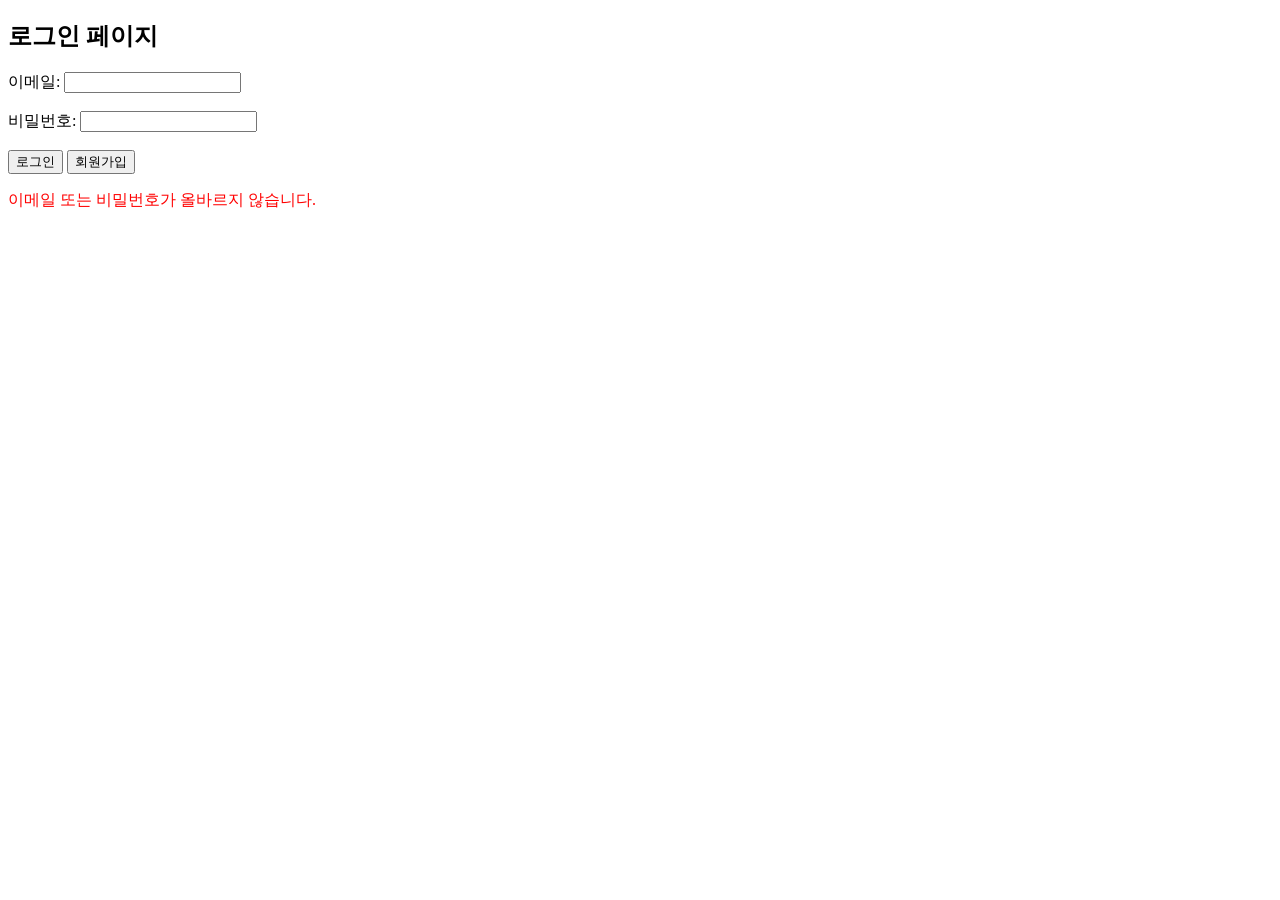
<file: FirstAssignment/src/main/resources/templates/login.html>
<!DOCTYPE html>
<html xmlns:th="http://www.thymeleaf.org">
<head>
    <meta charset="UTF-8">
    <title>로그인</title>
</head>
<body>
<h2>로그인 페이지</h2>

<form method="post" action="/login">
    <label for="username">이메일:</label>
    <input type="text" name="username" id="username" required><br><br>

    <label for="password">비밀번호:</label>
    <input type="password" name="password" id="password" required><br><br>

    <button type="submit">로그인</button>
    <button type="button" onclick="location.href='/member/signup'">회원가입</button>
</form>

<!-- 로그인 실패 메시지 -->
<div th:if="${param.error}">
    <p style="color:red;">이메일 또는 비밀번호가 올바르지 않습니다.</p>
</div>


</body>
</html>
</file>
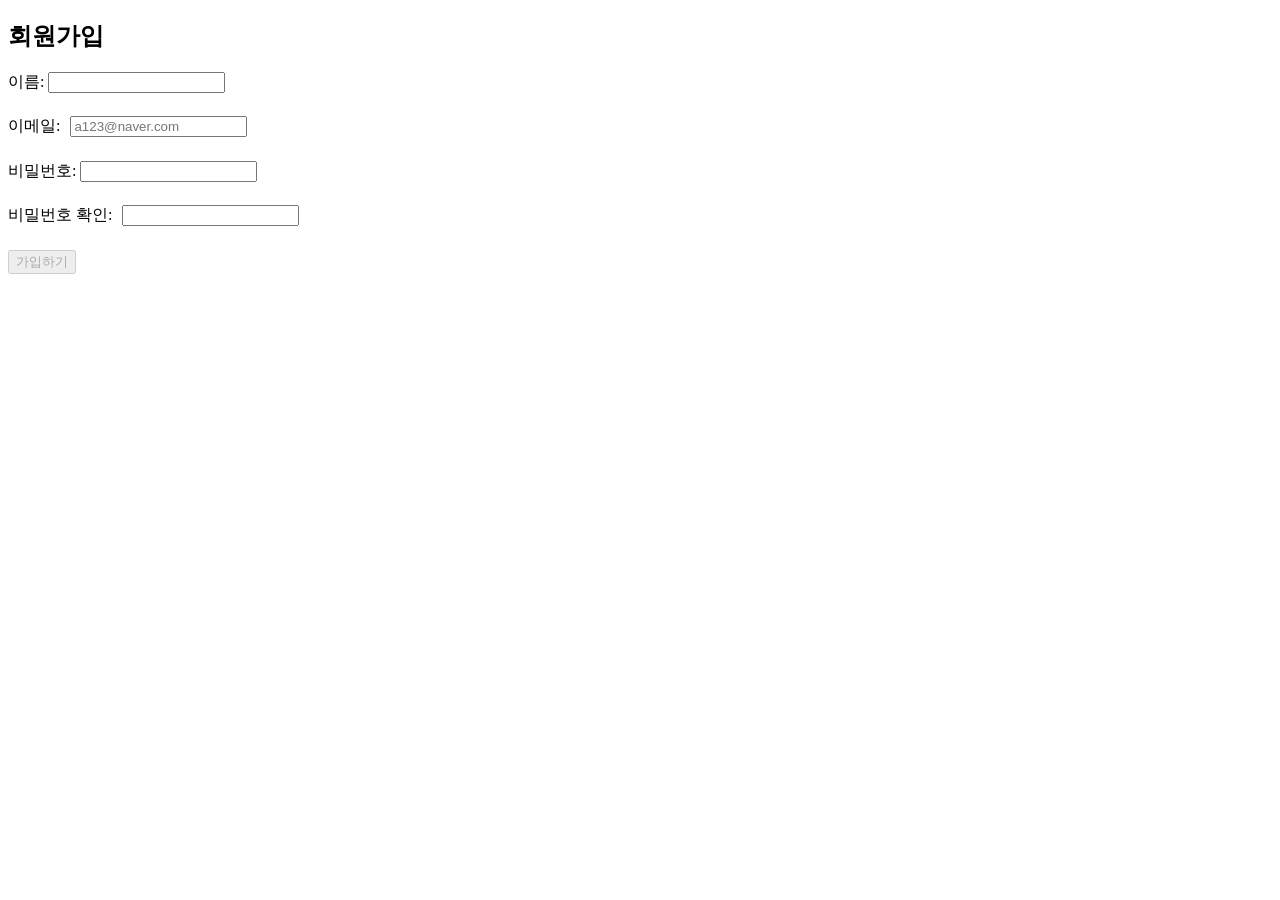
<file: FirstAssignment/src/main/resources/templates/signup.html>
<!DOCTYPE html>
<html xmlns:th="http://www.thymeleaf.org">
<head>
    <meta charset="UTF-8">
    <title>회원가입</title>
    <script src="https://code.jquery.com/jquery-3.6.0.min.js"></script>
</head>
<body>
<h2>회원가입</h2>
<form id="signupForm">
    <label for="name">이름:</label>
    <input type="text" id="name" name="name" required><br><br>

    <div style="display: flex; align-items: center; gap: 10px;">
        <label for="email">이메일:</label>
        <input type="text" id="email" name="email" required placeholder="a123@naver.com">
        <p id="result"></p>
    </div>
    <br>

    <label for="password">비밀번호:</label>
    <input type="password" id="password" name="password" required><br><br>

    <div style="display: flex; align-items: center; gap: 10px;">
        <label for="checkPassword">비밀번호 확인:</label>
        <input type="password" id="checkPassword" name="checkPassword" required>
        <p id="passwordResult"></p>
    </div>
    <br>

    <button type="submit" id="submitBtn" disabled>가입하기</button>
</form>



<script>
    $(document).ready(function () {
        let debounceTimer;
        let lastCheckedEmail = "";

        $("#email").on("input", function () {
            const email = $(this).val();

            clearTimeout(debounceTimer);
            debounceTimer = setTimeout(function () {
                if (email === lastCheckedEmail) {
                    $("#submitBtn").prop("disabled", true);
                    return;
                }

                $.ajax({
                    url: "/member/api/checkemail",
                    type: "GET",
                    data: { email: email },
                    success: function (response) {
                        $("#result").text(response).css("color", "green");
                        $("#submitBtn").prop("disabled", false);
                        lastCheckedEmail = email;
                    },
                    error: function (xhr) {
                        $("#result").text(xhr.responseText).css("color", "red");
                        $("#submitBtn").prop("disabled", true);
                    }
                });
            }, 500);
        });

        $("#password, #checkPassword").on("input", function () {
            const password = $("#password").val();
            const checkPassword = $("#checkPassword").val();

            if (password === checkPassword && password.length > 0) {
                $("#passwordResult").text("비밀번호가 일치합니다.").css("color", "green");
                passwordMatch = true;
            } else {
                $("#passwordResult").text("비밀번호가 일치하지 않습니다.").css("color", "red");
                passwordMatch = false;
            }

            updateSubmitState();
        });

        function updateSubmitState() {
            if (emailValid && passwordMatch) {
                $("#submitBtn").prop("disabled", false);
            } else {
                $("#submitBtn").prop("disabled", true);
            }
        }

        $("#signupForm").submit(function (e) {
            e.preventDefault();

            const email = $("#email").val();
            const password = $("#password").val();
            const name = $("#name").val();

            $.ajax({
                url: "/member/api/signup",
                type: "POST",
                contentType: "application/json",
                data: JSON.stringify({name: name,  email: email, password: password}),
                success: function (response) {
                    alert(response);
                    window.location.href = "/member/login";
                },
                error: function (xhr) {
                    alert(xhr.responseText);
                }
            });
        });
    });
</script>
</body>
</html>
</file>
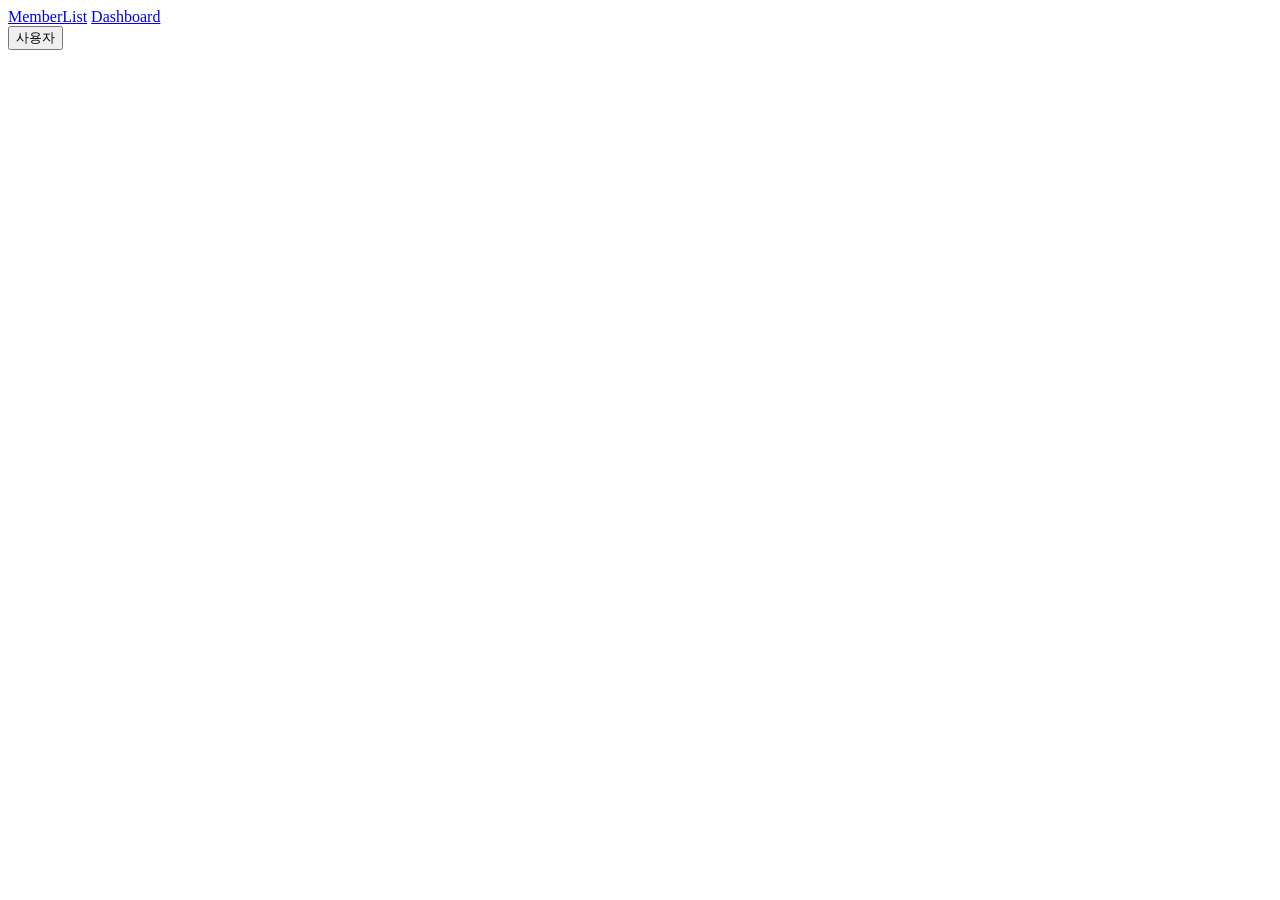
<file: FirstAssignment/src/main/resources/templates/fragments/navbar.html>
<!DOCTYPE html>
<html xmlns:th="http://www.thymeleaf.org">
<body>
<div th:fragment="navbar(memberName)">
    <nav class="navbar">
        <div class="nav-left">
            <a href="/memberList">MemberList</a>
            <a href="/dashboard">Dashboard</a>
        </div>
        <div class="nav-right">
            <button class="member-btn" th:text="${memberName}" onclick="location.href='/myprofile'">사용자</button>
        </div>
    </nav>
</div>
</body>
</html>
</file>
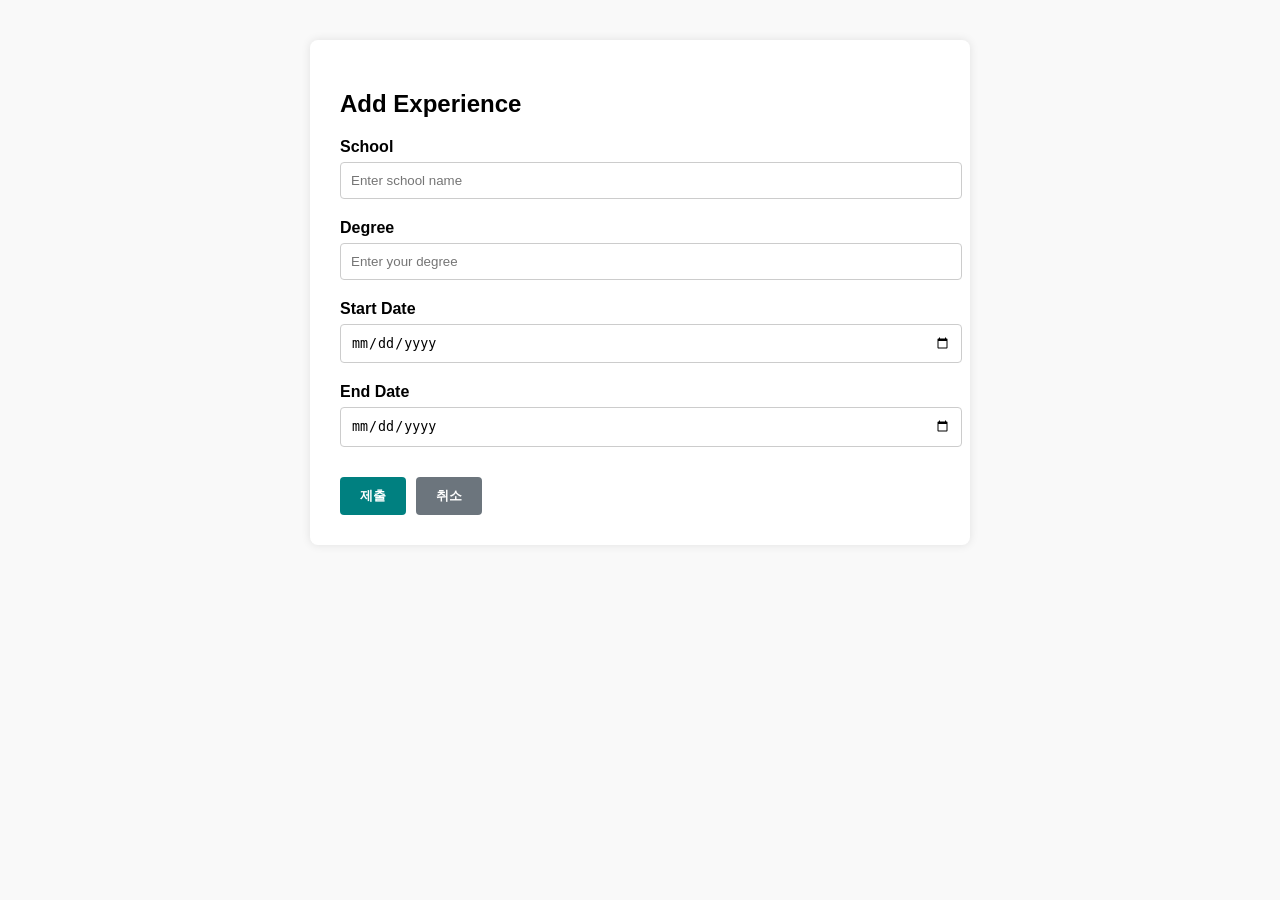
<file: FirstAssignment/src/main/resources/templates/profile/addeducation.html>
<!DOCTYPE html>
<html xmlns:th="http://www.thymeleaf.org">
<head>
    <meta charset="UTF-8">
    <title>Add Experience</title>
    <script src="https://code.jquery.com/jquery-3.6.0.min.js"></script>
    <style>
        body {
            font-family: Arial, sans-serif;
            margin: 40px;
            background-color: #f9f9f9;
        }

        form {
            background-color: white;
            padding: 30px;
            border-radius: 8px;
            box-shadow: 0 0 10px rgba(0,0,0,0.1);
            max-width: 600px;
            margin: auto;
        }

        h2 {
            margin-bottom: 20px;
        }

        label {
            display: block;
            margin-top: 20px;
            font-weight: bold;
        }

        input {
            width: 100%;
            padding: 10px;
            margin-top: 6px;
            border: 1px solid #ccc;
            border-radius: 4px;
        }

        .btn-group {
            margin-top: 30px;
            display: flex;
            gap: 10px;
        }

        button {
            padding: 10px 20px;
            border: none;
            border-radius: 4px;
            font-weight: bold;
            cursor: pointer;
        }

        .btn-submit {
            background-color: teal;
            color: white;
        }

        .btn-cancel {
            background-color: #6c757d;
            color: white;
        }
    </style>
</head>
<body>

<form id="educationForm">
    <h2>Add Experience</h2>

    <label for="school">School</label>
    <input type="text" id="school" name="school" placeholder="Enter school name" required>

    <label for="degree">Degree</label>
    <input type="text" id="degree" name="degree" placeholder="Enter your degree" required>

    <label for="startDate">Start Date</label>
    <input type="date" id="startDate" name="startDate" required>

    <label for="endDate">End Date</label>
    <input type="date" id="endDate" name="endDate">

    <div class="btn-group">
        <button type="submit" class="btn-submit">제출</button>
        <button type="button" class="btn-cancel" onclick="location.href='/myprofile'">취소</button>
    </div>
</form>

<script>
    $(document).ready(function () {
        $('#educationForm').on('submit', function (e) {
            e.preventDefault();

            const payload = {
                school: $('#school').val(),
                degree: $('#degree').val(),
                startDate: $('#startDate').val(),
                endDate: $('#endDate').val()
            };

            $.ajax({
                url: '/myprofile/edu/add',
                type: 'POST',
                contentType: 'application/json',
                data: JSON.stringify(payload),
                success: function () {
                    alert("경력이 성공적으로 추가되었습니다.");
                    location.href = "/myprofile";
                },
                error: function () {
                    alert("경력 추가에 실패했습니다.");
                }
            });
        });

    });
</script>

</body>
</html>
</file>
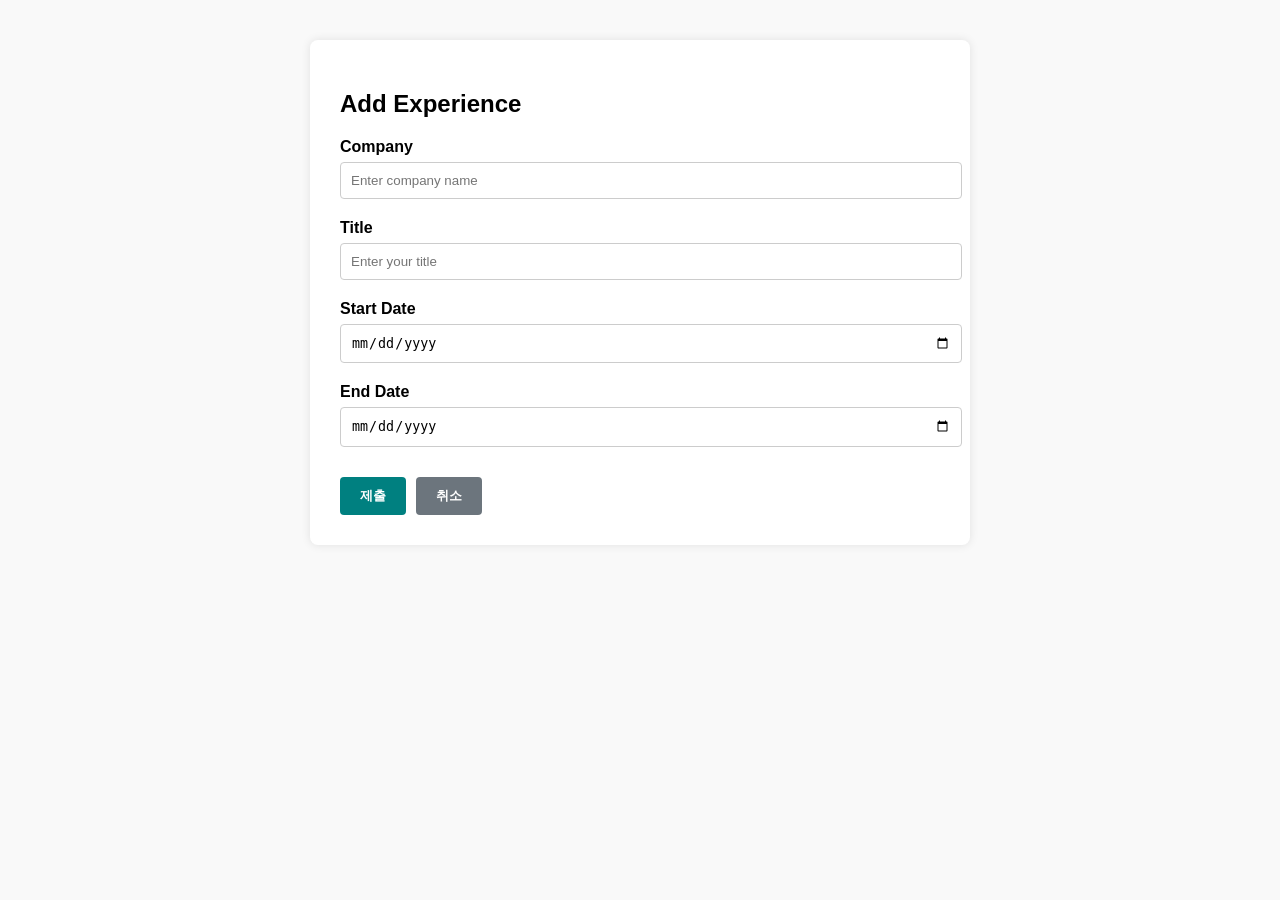
<file: FirstAssignment/src/main/resources/templates/profile/addexperience.html>
<!DOCTYPE html>
<html xmlns:th="http://www.thymeleaf.org">
<head>
    <meta charset="UTF-8">
    <title>Add Experience</title>
    <script src="https://code.jquery.com/jquery-3.6.0.min.js"></script>
    <style>
        body {
            font-family: Arial, sans-serif;
            margin: 40px;
            background-color: #f9f9f9;
        }

        form {
            background-color: white;
            padding: 30px;
            border-radius: 8px;
            box-shadow: 0 0 10px rgba(0,0,0,0.1);
            max-width: 600px;
            margin: auto;
        }

        h2 {
            margin-bottom: 20px;
        }

        label {
            display: block;
            margin-top: 20px;
            font-weight: bold;
        }

        input {
            width: 100%;
            padding: 10px;
            margin-top: 6px;
            border: 1px solid #ccc;
            border-radius: 4px;
        }

        .btn-group {
            margin-top: 30px;
            display: flex;
            gap: 10px;
        }

        button {
            padding: 10px 20px;
            border: none;
            border-radius: 4px;
            font-weight: bold;
            cursor: pointer;
        }

        .btn-submit {
            background-color: teal;
            color: white;
        }

        .btn-cancel {
            background-color: #6c757d;
            color: white;
        }
    </style>
</head>
<body>

<form id="experienceForm">
    <h2>Add Experience</h2>

    <label for="company">Company</label>
    <input type="text" id="company" name="company" placeholder="Enter company name" required>

    <label for="title">Title</label>
    <input type="text" id="title" name="title" placeholder="Enter your title" required>

    <label for="startDate">Start Date</label>
    <input type="date" id="startDate" name="startDate" required>

    <label for="endDate">End Date</label>
    <input type="date" id="endDate" name="endDate">

    <div class="btn-group">
        <button type="submit" class="btn-submit">제출</button>
        <button type="button" class="btn-cancel" onclick="location.href='/myprofile'">취소</button>
    </div>
</form>

<script>
    $(document).ready(function () {
        $('#experienceForm').on('submit', function (e) {
            e.preventDefault();

            const payload = {
                company: $('#company').val(),
                title: $('#title').val(),
                startDate: $('#startDate').val(),
                endDate: $('#endDate').val()
            };

            $.ajax({
                url: '/myprofile/exp/add',
                type: 'POST',
                contentType: 'application/json',
                data: JSON.stringify(payload),
                success: function () {
                    alert("경력이 성공적으로 추가되었습니다.");
                    location.href = "/myprofile";
                },
                error: function () {
                    alert("경력 추가에 실패했습니다.");
                }
            });
        });

    });
</script>

</body>
</html>
</file>
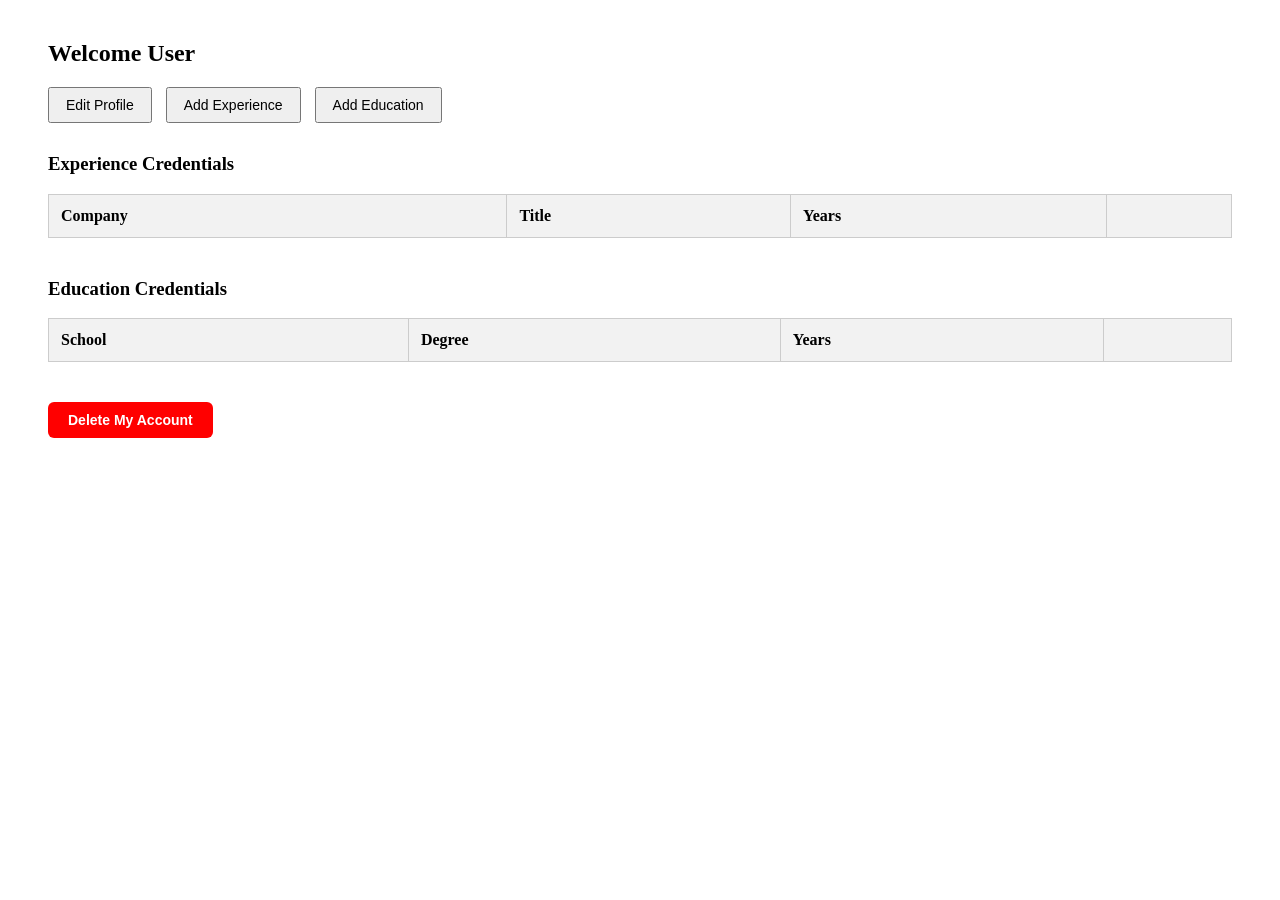
<file: FirstAssignment/src/main/resources/templates/profile/myprofile.html>
<!DOCTYPE html>
<html xmlns:th="http://www.thymeleaf.org">
<head>
    <meta charset="UTF-8">
    <title>내 프로필</title>

    <link rel="stylesheet" th:href="@{/css/navbar.css}">

    <style>
        .content { margin: 40px; }
        h2 { margin-bottom: 20px; }
        .btn-group { margin-bottom: 30px; }
        button { margin-right: 10px; padding: 8px 16px; font-size: 14px; cursor: pointer; }
        .section { margin-bottom: 40px; }
        table { width: 100%; border-collapse: collapse; margin-bottom: 10px; }
        th, td { border: 1px solid #ccc; padding: 12px; text-align: left; }
        th { background-color: #f2f2f2; }
        .delete-btn { background-color: #ff4d4d; color: white; border: none; padding: 6px 12px; cursor: pointer; border-radius: 4px; }
        .delete-account { background-color: red; color: white; padding: 10px 20px; border: none; font-weight: bold; cursor: pointer; border-radius: 6px; }
        .show-more-btn { background-color: #444; color: white; border: none; padding: 8px 16px; cursor: pointer; border-radius: 4px; margin-top: 10px; }
    </style>
    <script src="https://code.jquery.com/jquery-3.6.0.min.js"></script>
</head>
<body>
<div th:replace="fragments/navbar :: navbar(${memberName})"></div>

<div class="content">
    <h2 th:text="'Welcome ' + ${memberName}">Welcome User</h2>

    <div class="btn-group">
        <button onclick="location.href='/editprofile'">Edit Profile</button>
        <button onclick="location.href='/addexperience'">Add Experience</button>
        <button onclick="location.href='/addeducation'">Add Education</button>
    </div>

    <div class="section">
        <h3>Experience Credentials</h3>
        <table>
            <thead>
                <tr>
                    <th>Company</th>
                    <th>Title</th>
                    <th>Years</th>
                    <th></th>
                </tr>
            </thead>
            <tbody id="experienceBody"></tbody>
        </table>
        <button id="showMoreExpBtn" class="show-more-btn" style="display: none;">더보기</button>
    </div>

    <div class="section">
        <h3>Education Credentials</h3>
        <table>
            <thead>
                <tr>
                    <th>School</th>
                    <th>Degree</th>
                    <th>Years</th>
                    <th></th>
                </tr>
            </thead>
            <tbody id="educationBody"></tbody>
        </table>
        <button id="showMoreEduBtn" class="show-more-btn" style="display: none;">더보기</button>
    </div>

    <button class="delete-account">Delete My Account</button>
</div>

<script th:inline="javascript">
    const experienceList = [[${experienceList}]];
    const educationList = [[${educationList}]];
    const memberId = [[${memberId}]];
</script>

<script>
    const maxVisible = 2;
    let showingAllExp = false;
    let showingAllEdu = false;

    function renderList(list, tbodyId, showAll, showMoreBtnId, type) {
        const $tbody = $('#' + tbodyId);
        const $showMoreBtn = $('#' + showMoreBtnId);
        $tbody.empty();

        const itemsToShow = showAll ? list : list.slice(0, maxVisible);

        if (itemsToShow.length === 0) {
            $tbody.append(`<tr><td colspan="4">${type} 정보가 없습니다.</td></tr>`);
            $showMoreBtn.hide();
            return;
        }

        itemsToShow.forEach(item => {
            const startDate = item.startDate || "";
            const endDate = item.endDate || "Now";
            const id = item.id;
            const row = $(`
            <tr>
              <td>${item.company || item.school}</td>
              <td>${item.title || item.degree}</td>
              <td>${startDate} - ${endDate}</td>
              <td><button class="delete-btn">Delete</button></td>
            </tr>
            `);

            row.find('.delete-btn').on('click', function () {
                if (confirm("정말 삭제하시겠습니까?")) {
                    const deleteUrl = type === "경력"
                        ? `/myprofile/exp/delete`
                        : `/myprofile/edu/delete`;

                    $.ajax({
                        url: deleteUrl,
                        type: 'DELETE',
                        contentType: 'application/json',
                        data: JSON.stringify({id: id}),
                        success: function () {
                            alert("삭제되었습니다.");
                            location.reload();
                        },
                        error: function () {
                            alert("삭제 실패");
                        }
                    });
                }
            });

            $tbody.append(row);
        });

        if (list.length > maxVisible) {
            $showMoreBtn.show().text(showAll ? "접기" : "더보기");
        } else {
            $showMoreBtn.hide();
        }
    }

    $(document).ready(function () {
        renderList(experienceList, "experienceBody", showingAllExp, "showMoreExpBtn", "경력");
        renderList(educationList, "educationBody", showingAllEdu, "showMoreEduBtn", "학력");

        $('#showMoreExpBtn').on('click', function () {
            showingAllExp = !showingAllExp;
            renderList(experienceList, "experienceBody", showingAllExp, "showMoreExpBtn", "경력");
        });

        $('#showMoreEduBtn').on('click', function () {
            showingAllEdu = !showingAllEdu;
            renderList(educationList, "educationBody", showingAllEdu, "showMoreEduBtn", "학력");
        });

        $('.delete-account').on('click', function () {
            if (confirm("정말 삭제하시겠습니까?")) {
                $.ajax({
                    url: '/member/api/delete',
                    type: 'DELETE',
                    contentType: 'application/json',
                    data: JSON.stringify({ id: memberId }),
                    success: function () {
                        alert("회원 탈퇴가 완료되었습니다.");
                        location.href = "/";
                    },
                    error: function () {
                        alert("회원 탈퇴 실패");
                    }
                });
            }
        });
    });
</script>

</body>
</html>
</file>
